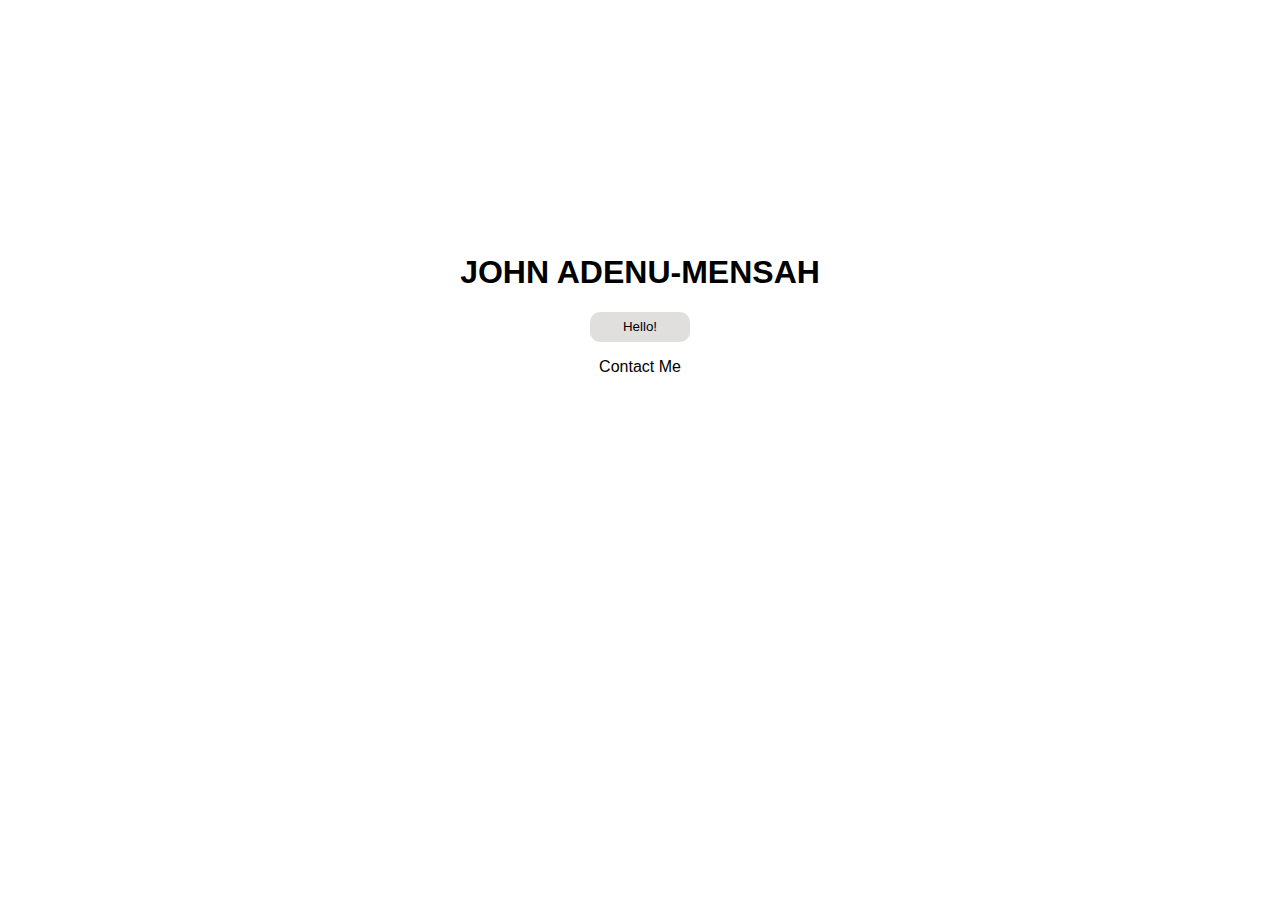
<file: index.html>
<!DOCTYPE html>
<html lang="en">
<head>
    <meta charset="UTF-8">
    <meta name="viewport" content="width=device-width, initial-scale=1.0">
    <title>Homepage</title>
    <link rel="stylesheet" href="/css/index.css">
    <script type="importmap">
        {
          "imports": {
            "three": "https://cdn.jsdelivr.net/npm/three@<version>/build/three.module.js",
            "three/addons/": "https://cdn.jsdelivr.net/npm/three@<version>/examples/jsm/"
          }
        }
      </script>
</head>
<body>
    <div>
        <canvas id="c">

        </canvas>
    </div>
    <section>
        <h1>JOHN ADENU-MENSAH</h1>
        <button>Hello!</button>
        <p><a href="#">Contact Me</a></p>
    </section>
</body>
</html>
</file>
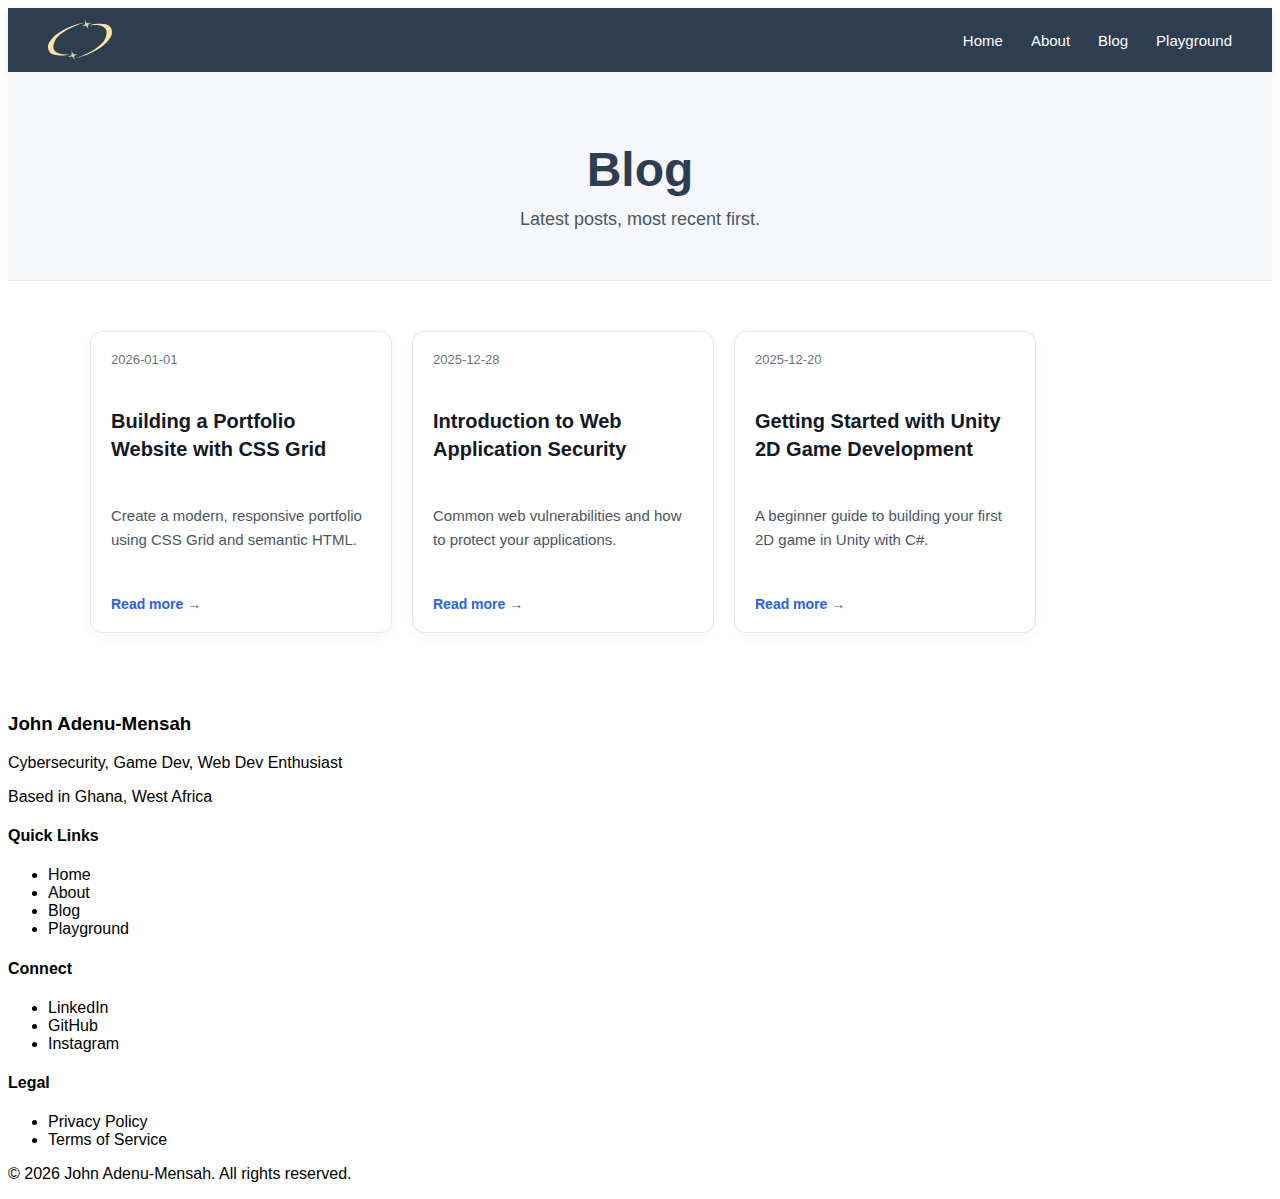
<file: blog.html>
<!DOCTYPE html>
<html lang="en">
<head>
    <meta charset="UTF-8">
    <meta name="viewport" content="width=device-width, initial-scale=1.0">
    <title>Blog - John Adenu-Mensah</title>
    <link rel="stylesheet" href="assets/css/index.css">
    <link rel="stylesheet" href="assets/css/blog.css">
</head>
<body>
    <div name="navigation" class="nav-parent">
        <div class="nav-left">
            <img src="assets/images/logo.svg" alt="Logo" class="logo">
        </div>
        <div class="nav-right" role="navigation" aria-label="Main navigation">
            <a href="index.html">Home</a>
            <a href="index.html#about">About</a>
            <a href="blog.html">Blog</a>
            <a href="cv.html">Playground</a>
        </div>
    </div>

    <section class="blog-hero">
        <h1>Blog</h1>
        <p>Latest posts, most recent first.</p>
    </section>

    <section class="blog-content">
        <div id="blog-grid" class="blog-grid"></div>
        <div id="blog-empty" class="blog-empty" hidden>No posts yet.</div>
    </section>

    <script>
        document.addEventListener('DOMContentLoaded', async () => {
            const grid = document.getElementById('blog-grid');
            const empty = document.getElementById('blog-empty');

            try {
                const resp = await fetch('blog/manifest.json');
                if (!resp.ok) throw new Error('Manifest not found');
                const posts = await resp.json();

                if (!Array.isArray(posts) || posts.length === 0) {
                    empty.hidden = false;
                    return;
                }

                posts
                    .slice()
                    .sort((a, b) => new Date(b.date) - new Date(a.date))
                    .forEach(post => {
                        const card = document.createElement('a');
                        card.className = 'blog-card';
                        card.href = `blog/${post.file}`;
                        card.innerHTML = `
                            <div class="blog-date">${post.date}</div>
                            <h3>${post.title}</h3>
                            <p>${post.summary}</p>
                            <span class="read-more">Read more →</span>
                        `;
                        grid.appendChild(card);
                    });
            } catch (err) {
                empty.hidden = false;
            }
        });
    </script>

    <footer class="footer">
        <div class="footer-content">
            <div class="footer-section">
                <h3>John Adenu-Mensah</h3>
                <p>Cybersecurity, Game Dev, Web Dev Enthusiast</p>
                <p>Based in Ghana, West Africa</p>
            </div>
            <div class="footer-section">
                <h4>Quick Links</h4>
                <ul>
                    <li><a href="index.html">Home</a></li>
                    <li><a href="index.html#about">About</a></li>
                    <li><a href="blog.html">Blog</a></li>
                    <li><a href="cv.html">Playground</a></li>
                </ul>
            </div>
            <div class="footer-section">
                <h4>Connect</h4>
                <ul>
                    <li><a href="https://www.linkedin.com/in/john-adenu-mensah/" target="_blank">LinkedIn</a></li>
                    <li><a href="https://github.com/Men5ah" target="_blank">GitHub</a></li>
                    <li><a href="https://www.instagram.com/racially_ambiguous_potato/" target="_blank">Instagram</a></li>
                </ul>
            </div>
            <div class="footer-section">
                <h4>Legal</h4>
                <ul>
                    <li><a href="#">Privacy Policy</a></li>
                    <li><a href="#">Terms of Service</a></li>
                </ul>
            </div>
        </div>
        <div class="footer-bottom">
            <p>&copy; 2026 John Adenu-Mensah. All rights reserved.</p>
        </div>
    </footer>
</body>
</html>
</file>
<file: css/index.css>
body{
    font-family: 'Segoe UI', Tahoma, Geneva, Verdana, sans-serif;
}
section{
    display: flex;
    flex-direction: column;
    align-items: center;
    justify-content: center;
    height: 300px;
}
button{
    /* margin-top: 10px; */
    width: 100px;
    height: 30px;
    border-radius: 10px;
    border: none;
    background-color: rgba(108, 92, 92, 0.203);
    color: rgb(0, 0, 0);
    cursor: pointer;
    font-size: 10pt;
    transition: background-color 1s ease, height 1s ease, width 1s ease, font-size 1s ease;
}

button:hover{
    background-color: rgba(202, 113, 23, 0.998);
    width: 150px;
    height: 45px;
    font-size: 15pt;
}
a{
    text-decoration: none;
    color: rgb(0, 0, 0);
}
</file>
<file: assets/css/index.css>
body{
    font-family: 'Segoe UI', Tahoma, Geneva, Verdana, sans-serif;
    h1{
        font-size: 50px;
    }
}
section{
    display: flex;
    flex-direction: column;
    align-items: center;
    justify-content: center;
    height: 300px;
}
button{
    /* margin-top: 10px; */
    width: 100px;
    height: 30px;
    border-radius: 10px;
    border: none;
    background-color: rgba(108, 92, 92, 0.203);
    color: rgb(0, 0, 0);
    cursor: pointer;
    font-size: 10pt;
    transition: background-color 1s ease, height 1s ease, width 1s ease, font-size 1s ease;
}

button:hover{
    background-color: rgba(202, 113, 23, 0.998);
    width: 150px;
    height: 45px;
    font-size: 15pt;
}
a{
    text-decoration: none;
    color: rgb(0, 0, 0);
}


.nav-parent {
    display: grid;
    grid-template-columns: auto 1fr;
    align-items: center;
    gap: 20px;
    background-color: #2c3e50;
    padding: 12px 40px;
    box-shadow: 0 2px 8px rgba(0, 0, 0, 0.1);
}

.nav-left {
    grid-column: 1;
}
/* Logo styling */
.nav-left img {
    height: 40px;
    width: auto;
    object-fit: contain;
    display: block;
}

.nav-right {
    grid-column: 2;
    justify-self: end;
    display: flex;
    gap: 28px;
    align-items: center;
}

.nav-right a {
    color: #fff;
    text-decoration: none;
    font-weight: 500;
    font-size: 15px;
    transition: color 0.3s ease;
}

.nav-right a:hover {
    color: #fee4a1;
}


.page-section{
    height: 100vh;
    display: grid;
}
#landing{
    background-color: #fee4a1;
    place-items: center;
    text-align: center;
}
#landing h1 {
    font-size: 64px;
    font-weight: 700;
    margin: 0 0 20px 0;
    color: #333;
}
#landing p {
    font-size: 22px;
    margin: 6px 0;
    color: #555;
    line-height: 1.6;
}
#landing a {
    color: #333;
    font-weight: 600;
    transition: color 0.3s ease;
}
#landing a:hover {
    color: #ca7117;
}
#about{

    background-color: #bcdeae;
    grid-template-columns: repeat(2, 1fr);
    gap: 20px;
    align-items: start;
    padding: 0 40px;
    height: 100%;
}

/* Left column: image with 50px top/bottom margin */
.about-left {
    grid-column: 1;
    display: flex;
    align-items: center;
    justify-content: center;
}
.about-left img {
    width: 100%;
    max-width: 500px;
    height: 100%;
    margin: 50px 0; /* 50px top & bottom as requested */
    object-fit: cover;
    display: block;
}

/* Right column: nested grid with two rows (text top, form bottom) */
.about-right {
    grid-column: 2;
    display: grid;
    grid-template-rows: auto 1fr;
    gap: 20px;
    align-items: start;
    padding: 50px 0;
}
.about-right-top {
    padding-right: 20px;
}
.about-right-bottom {
    padding-right: 20px;
}

/* Simple form styling */
.contact-form {
    display: flex;
    flex-direction: column;
    gap: 10px;
    max-width: 500px;
}
.contact-form input,
.contact-form textarea {
    padding: 8px;
    border-radius: 6px;
    border: 1px solid #ccc;
    width: 100%;
    box-sizing: border-box;
}
.contact-form button {
    width: 120px;
    padding: 8px;
    border-radius: 6px;
    border: none;
    cursor: pointer;
    background: #6c5bff;
    color: #fff;
}

/* Responsive: stack columns on small screens */
@media (max-width: 800px) {
    #about {
        grid-template-columns: 1fr;
        padding: 20px;
    }
    .about-left,
    .about-right {
        grid-column: auto;
    }
    .about-right {
        padding: 20px 0;
    }
}
</file>
<file: assets/css/blog.css>
/* Blog Page Styles */

.blog-hero {
    display: block;
    background: #f6f7fb;
    color: #2c3e50;
    text-align: center;
    padding: 70px 24px 50px;
    border-bottom: 1px solid #e5e7eb;
    height: auto;
    align-items: initial;
    justify-content: initial;
}

.blog-hero h1 {
    font-size: 48px;
    font-weight: 700;
    margin: 0 0 12px 0;
}

.blog-hero p {
    font-size: 18px;
    margin: 0;
    color: #4b5563;
}

.blog-content {
    display: block;
    max-width: 1100px;
    margin: 50px auto 80px;
    padding: 0 24px;
    height: auto;
    align-items: initial;
    justify-content: initial;
}

.blog-grid {
    display: flex;
    flex-wrap: wrap;
    gap: 20px;
    justify-content: flex-start;
}

.blog-card {
    display: flex;
    flex-direction: column;
    justify-content: space-between;
    background: #fff;
    border: 1px solid #e5e7eb;
    border-radius: 12px;
    padding: 20px;
    text-decoration: none;
    color: #1f2937;
    aspect-ratio: 1 / 1;
    box-shadow: 0 4px 12px rgba(0, 0, 0, 0.04);
    transition: transform 0.2s ease, box-shadow 0.2s ease;
    width: calc((100% - 60px) / 4); /* 4 per row with 20px gaps */
}

.blog-card:hover {
    transform: translateY(-3px);
    box-shadow: 0 8px 20px rgba(0, 0, 0, 0.1);
}

.blog-empty {
    margin-top: 20px;
    text-align: center;
    color: #6b7280;
    font-size: 15px;
}

.blog-date {
    font-size: 13px;
    color: #6b7280;
    margin-bottom: 10px;
}

.blog-card h3 {
    font-size: 20px;
    margin: 0 0 10px 0;
    color: #111827;
    line-height: 1.4;
}

.blog-card p {
    font-size: 15px;
    color: #4b5563;
    line-height: 1.6;
    margin: 0 0 14px 0;
}

.read-more {
    font-size: 14px;
    font-weight: 600;
    color: #2563eb;
}

.blog-card:hover .read-more {
    color: #1d4ed8;
}

@media (max-width: 1024px) {
    .blog-card {
        width: calc((100% - 20px) / 2); /* 2 per row on tablets */
    }
}

@media (max-width: 768px) {
    .blog-hero {
        padding: 60px 16px 40px;
    }
    .blog-hero h1 {
        font-size: 36px;
    }
    .blog-content {
        padding: 0 16px;
        margin: 40px auto 60px;
    }
    .blog-card {
        width: 100%;
    }
}
</file>
